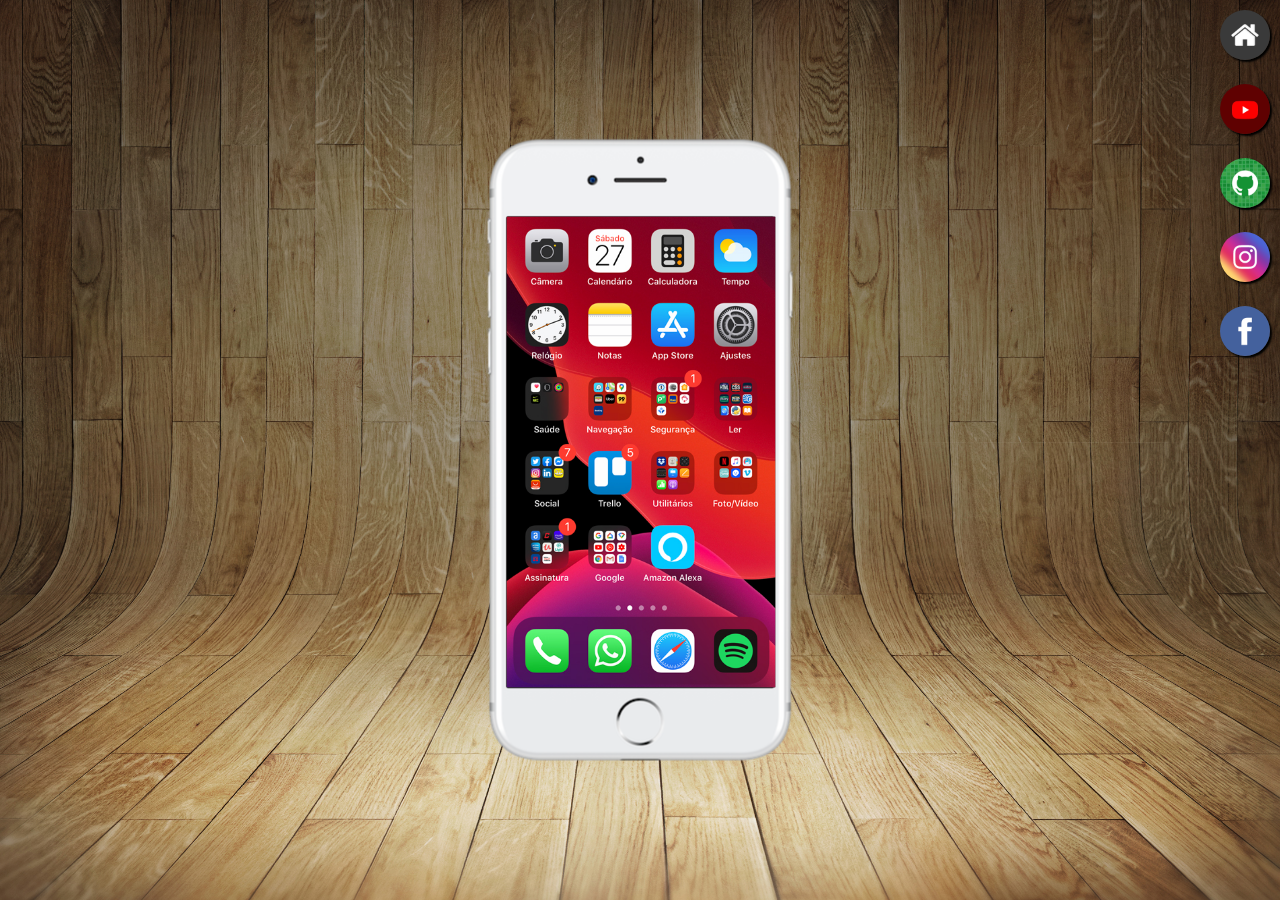
<file: index.html>
<!DOCTYPE html>
<html lang="pt-br">
<head>
    <meta charset="UTF-8">
    <meta http-equiv="X-UA-Compatible" content="IE=edge">
    <meta name="viewport" content="width=device-width, initial-scale=1.0">
    <link rel="stylesheet" href="estilos/style.css">
    <link rel="shortcut icon" href="favicon.ico" type="image/x-icon">
    <title>Projeto Redes Sociais</title>
</head>
<body>
    <main>
        <section id="telefone">
            <iframe src="home.html" name="tela" id="tela" frameborder="0">oi</iframe>
        </section>
        <section id="redes-sociais">
            <a href="home.html" target="tela"><img src="imagens/logo-home.jpg" alt="Home"></a><br>
            <a href="youtube.html" target="tela"><img src="imagens/logo-youtube.jpg" alt="YouTube"></a><br>
            <a href="#" target="tela"><img src="imagens/logo-github.jpg" alt="GitHub"></a><br>
            <a href="#" target="tela"><img src="imagens/logo-instagram.jpg" alt="Instagram"></a><br>
            <a href="#" target="tela"><img src="imagens/logo-facebook.jpg" alt="Facebook"></a><br>
            <a href="#" target="tela"></a>
        </section>
    </main>
</body>
</html>
</file>
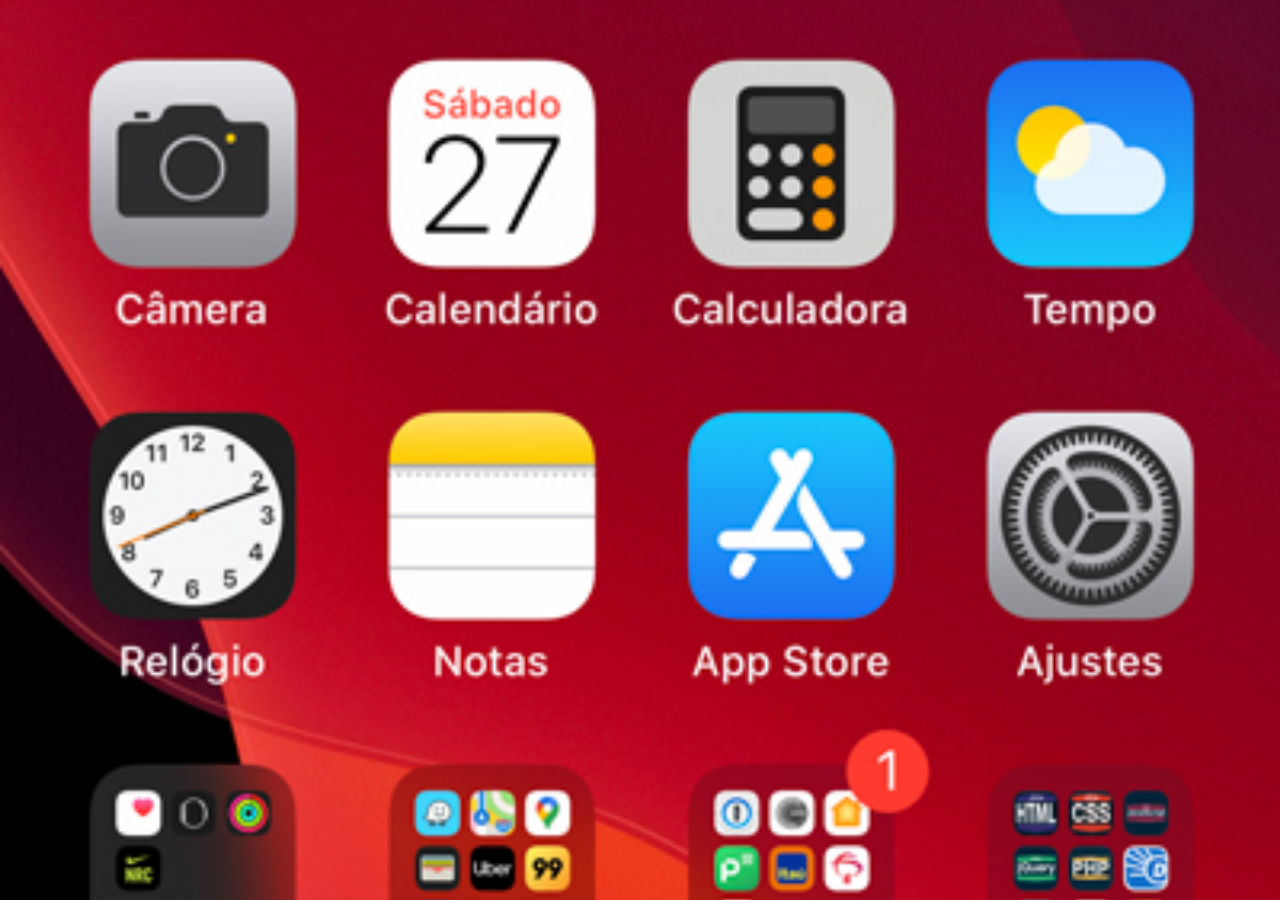
<file: home.html>
<!DOCTYPE html>
<html lang="pt-br">
<head>
    <meta charset="UTF-8">
    <meta http-equiv="X-UA-Compatible" content="IE=edge">
    <meta name="viewport" content="width=device-width, initial-scale=1.0">
    <title>Home</title>
</head>
<style>
    *{
        margin: 0px;
        padding: 0px;
    }

    body{
        width: 100vw;
        height: 100vh;
        background: rgb(0, 0, 0) url('imagens/tela-home.jpg') no-repeat top center;
        background-size: cover;
    }
</style>
<body>
    
</body>
</html>
</file>
<file: estilos/style.css>
@charset "UTF-8";

*{
    margin: 0px;
    padding: 0px;
    font-family: Arial, Helvetica, sans-serif;
}

html,body{
    height: 100vh;
    width: 100vw;
    background-color: black;
}
body{
    background: url("../imagens/fundo-madeira.jpg") no-repeat top center;
    background-size: cover;
    background-attachment: fixed;
}
main{
    height: 100vh;
    position: relative;    
}

section#telefone{
    position: absolute;
    top: 50%;
    left: 50%;
    transform: translate(-50%,-50%);
    height: 627px;
    width: 311px;
    background:url("../imagens/frame-iphone.png") no-repeat;
}
section#telefone::-webkit-scrollbar{
    width: 5px;
}
iframe#tela{
    position: relative;
    top: 80px;
    left:22px;
    width: 269px;
    height: 471px;
}
section#redes-sociais > a > img{
    width: 50px;
    margin: 10px;
    border-radius: 50%;
    box-shadow: 2px 2px 2px black;
    box-sizing: border-box;
}
section#redes-sociais > a > img:hover{
   /* border: 1px solid rgba(255, 255, 255, 0.747);*/
    box-shadow: 5px 5px 10px black;
    transform: translate(-2px, -2px);
    transition: transform 100ms/*, border 100ms;*/
}
section#redes-sociais{
    text-align: right;
}
</file>
